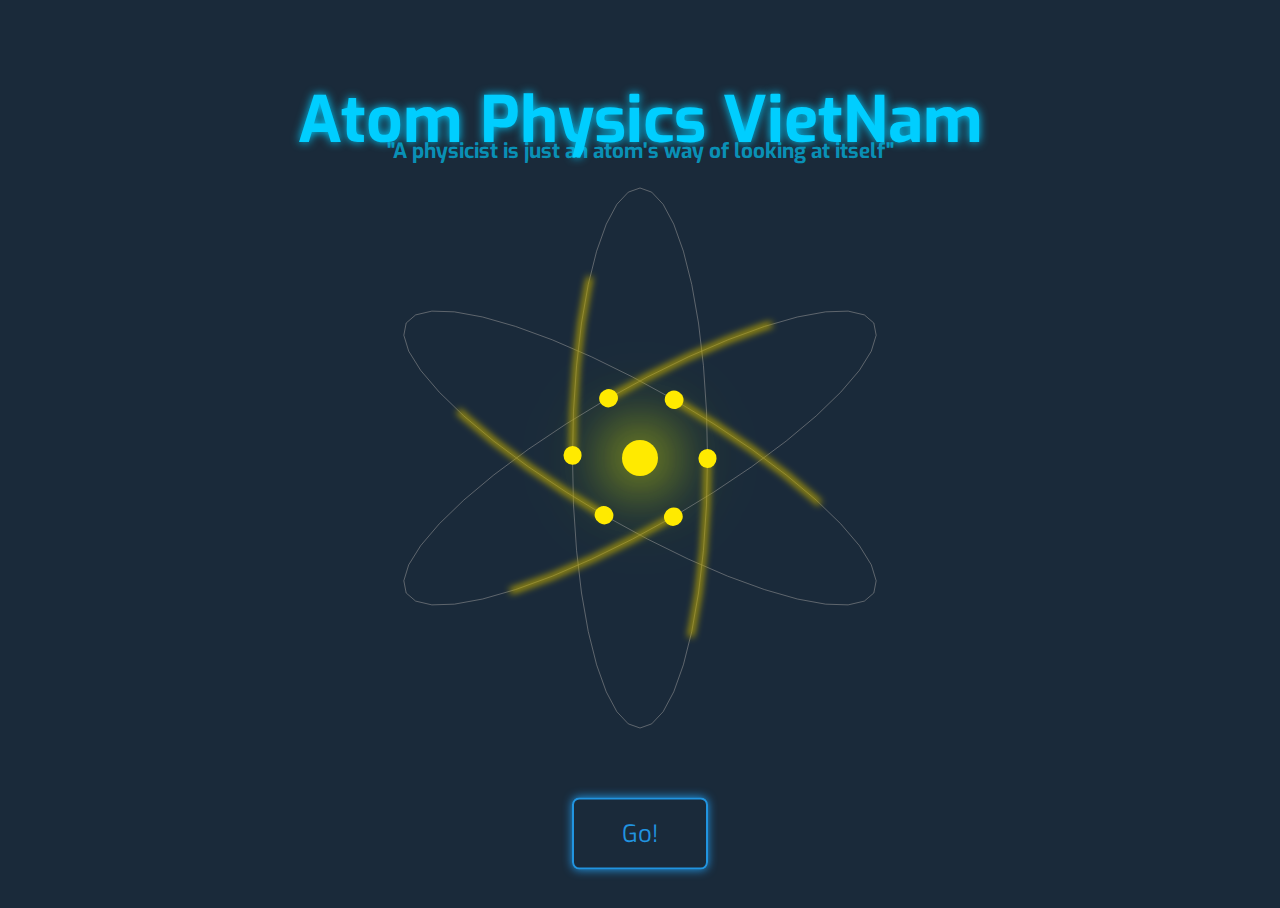
<file: index.html>
<!DOCTYPE html>
<html lang="en">

<head>
    <meta charset="UTF-8">
    <meta name="viewport" content="width=device-width, initial-scale=1.0, shrink-to-fit=no">
    <meta http-equiv="X-UA-Compatible" content="ie=edge">
    <link rel="stylesheet" href="https://stackpath.bootstrapcdn.com/bootstrap/4.1.3/css/bootstrap.min.css" integrity="sha384-MCw98/SFnGE8fJT3GXwEOngsV7Zt27NXFoaoApmYm81iuXoPkFOJwJ8ERdknLPMO" crossorigin="anonymous">
    <link href="https://fonts.googleapis.com/css?family=Exo" rel="stylesheet">
    <link rel="stylesheet" type="text/css" media="screen" href="css/style.css" />
    <title>Atom Physics VietNam</title>
    <script src="js/style.js"></script>
</head>


<body class="trangdoi">
    <svg class="atom" viewBox="0 0 100 100">
    <defs>
      <filter id="blur" x="-10" y="-10" width="120" height="120">
        <feGaussianBlur in="SourceGraphic" stdDeviation=".4" />
      </filter>
      <filter id="blur2" x="-10" y="-10" width="120" height="120">
        <feGaussianBlur in="SourceGraphic" stdDeviation="3" />
      </filter>
    </defs>
    <g filter="url(#blur2)">
    <circle class="kern" cx="50" cy="50" r="2" />
    </g>
    <circle class="kern" cx="50" cy="50" r="2" />
    <g class="lines">
      <path class="" d="M  57.5,50 57.39,55.21 57.05,60.26 56.5,65 55.75,69.28 54.82,72.98 53.75,75.98 52.57,78.19 51.3,79.54 50,80 48.7,79.54 47.43,78.19 46.25,75.98 45.18,72.98 44.25,69.28 43.5,65 42.95,60.26 42.61,55.21 42.5,50 42.61,44.79 42.95,39.74 43.5,35 44.25,30.72 45.18,27.02 46.25,24.02 47.43,21.81 48.7,20.46 50,20 51.3,20.46 52.57,21.81 53.75,24.02 54.82,27.02 55.75,30.72 56.5,35 57.05,39.74 57.39,44.79 57.5,50"></path>
      <path class="" d="M  53.75,56.5 49.18,59 44.64,61.23 40.26,63.13 36.17,64.62 32.51,65.67 29.38,66.24 26.87,66.32 25.07,65.9 24.02,65 23.76,63.64 24.3,61.87 25.63,59.74 27.69,57.32 30.43,54.67 33.76,51.88 37.59,49.03 41.8,46.21 46.25,43.5 50.82,41 55.36,38.77 59.74,36.88 63.83,35.38 67.49,34.33 70.62,33.76 73.13,33.68 74.93,34.1 75.98,35 76.24,36.36 75.7,38.13 74.38,40.26 72.31,42.68 69.57,45.33 66.24,48.12 62.41,50.97 58.2,53.79 53.75,56.5"></path>
      <path class="" d="M  53.75,43.5 58.2,46.21 62.41,49.03 66.24,51.88 69.57,54.67 72.31,57.32 74.38,59.74 75.7,61.87 76.24,63.64 75.98,65 74.93,65.9 73.13,66.32 70.63,66.24 67.49,65.67 63.83,64.62 59.74,63.13 55.36,61.23 50.82,59 46.25,56.5 41.8,53.79 37.59,50.97 33.76,48.13 30.43,45.33 27.69,42.68 25.63,40.26 24.3,38.13 23.76,36.36 24.02,35 25.07,34.1 26.87,33.68 29.37,33.76 32.51,34.33 36.17,35.38 40.26,36.87 44.64,38.77 49.18,41 53.75,43.5"></path>
      </g>
    <g class="electronTails"  filter="url(#blur)" >
      <path class="tail tail1" d="M  57.5,50 57.39,55.21 57.05,60.26 56.5,65 55.75,69.28 54.82,72.98 53.75,75.98 52.57,78.19 51.3,79.54 50,80 48.7,79.54 47.43,78.19 46.25,75.98 45.18,72.98 44.25,69.28 43.5,65 42.95,60.26 42.61,55.21 42.5,50 42.61,44.79 42.95,39.74 43.5,35 44.25,30.72 45.18,27.02 46.25,24.02 47.43,21.81 48.7,20.46 50,20 51.3,20.46 52.57,21.81 53.75,24.02 54.82,27.02 55.75,30.72 56.5,35 57.05,39.74 57.39,44.79 57.5,50"></path>
      <path class="tail tail2" d="M  53.75,56.5 49.18,59 44.64,61.23 40.26,63.13 36.17,64.62 32.51,65.67 29.38,66.24 26.87,66.32 25.07,65.9 24.02,65 23.76,63.64 24.3,61.87 25.63,59.74 27.69,57.32 30.43,54.67 33.76,51.88 37.59,49.03 41.8,46.21 46.25,43.5 50.82,41 55.36,38.77 59.74,36.88 63.83,35.38 67.49,34.33 70.62,33.76 73.13,33.68 74.93,34.1 75.98,35 76.24,36.36 75.7,38.13 74.38,40.26 72.31,42.68 69.57,45.33 66.24,48.12 62.41,50.97 58.2,53.79 53.75,56.5"></path>
      <path class="tail tail3" d="M  53.75,43.5 58.2,46.21 62.41,49.03 66.24,51.88 69.57,54.67 72.31,57.32 74.38,59.74 75.7,61.87 76.24,63.64 75.98,65 74.93,65.9 73.13,66.32 70.63,66.24 67.49,65.67 63.83,64.62 59.74,63.13 55.36,61.23 50.82,59 46.25,56.5 41.8,53.79 37.59,50.97 33.76,48.13 30.43,45.33 27.69,42.68 25.63,40.26 24.3,38.13 23.76,36.36 24.02,35 25.07,34.1 26.87,33.68 29.37,33.76 32.51,34.33 36.17,35.38 40.26,36.87 44.64,38.77 49.18,41 53.75,43.5"></path>
    </g>
    <g class="electrons">
      <path class="electron electron1" d="M  57.5,50 57.39,55.21 57.05,60.26 56.5,65 55.75,69.28 54.82,72.98 53.75,75.98 52.57,78.19 51.3,79.54 50,80 48.7,79.54 47.43,78.19 46.25,75.98 45.18,72.98 44.25,69.28 43.5,65 42.95,60.26 42.61,55.21 42.5,50 42.61,44.79 42.95,39.74 43.5,35 44.25,30.72 45.18,27.02 46.25,24.02 47.43,21.81 48.7,20.46 50,20 51.3,20.46 52.57,21.81 53.75,24.02 54.82,27.02 55.75,30.72 56.5,35 57.05,39.74 57.39,44.79 57.5,50"></path>
      <path class="electron electron2" d="M  53.75,56.5 49.18,59 44.64,61.23 40.26,63.13 36.17,64.62 32.51,65.67 29.38,66.24 26.87,66.32 25.07,65.9 24.02,65 23.76,63.64 24.3,61.87 25.63,59.74 27.69,57.32 30.43,54.67 33.76,51.88 37.59,49.03 41.8,46.21 46.25,43.5 50.82,41 55.36,38.77 59.74,36.88 63.83,35.38 67.49,34.33 70.62,33.76 73.13,33.68 74.93,34.1 75.98,35 76.24,36.36 75.7,38.13 74.38,40.26 72.31,42.68 69.57,45.33 66.24,48.12 62.41,50.97 58.2,53.79 53.75,56.5">
      </path>
      <path class="electron electron3" d="M  53.75,43.5 58.2,46.21 62.41,49.03 66.24,51.88 69.57,54.67 72.31,57.32 74.38,59.74 75.7,61.87 76.24,63.64 75.98,65 74.93,65.9 73.13,66.32 70.63,66.24 67.49,65.67 63.83,64.62 59.74,63.13 55.36,61.23 50.82,59 46.25,56.5 41.8,53.79 37.59,50.97 33.76,48.13 30.43,45.33 27.69,42.68 25.63,40.26 24.3,38.13 23.76,36.36 24.02,35 25.07,34.1 26.87,33.68 29.37,33.76 32.51,34.33 36.17,35.38 40.26,36.87 44.64,38.77 49.18,41 53.75,43.5"></path></g>
  </svg>
    <h1>Atom Physics VietNam</h1>
    <h3>"A physicist is just an atom's way of looking at itself"</h3>
    <div class="wrapper">
        <a href="homepage.html" class="button">Go!</a>
    </div>
    <script src="js/jquery-3.3.1.slim.min.js"></script>
    <script src="js/popper.min.js"></script>
    <script src="js/bootstrap.min.js"></script>

</body>

</html>
</file>
<file: css/style.css>
svg.atom {
                max-height: 100vh;
                max-width: 100vw;
                overflow: visible;
            }
            
            svg circle.kern {
                fill: #FFEA00;
                stroke: none;
                filter: drop-shadow(0px 0px 4px #AEEA00);
            }
            
            .atom path {
                fill: none;
                stroke: #999;
                stroke-width: 0.06;
            }
            
            path.tail {
                stroke: #bda800;
                fill: none;
                animation: atom 1.5s infinite linear;
                stroke-dashoffset: 0;
                stroke-dasharray: 20, 44.5;
                stroke-width: 0.6;
            }
            
            path.electron {
                stroke: #FFEA00;
                fill: none;
                animation: atom 1.5s infinite linear;
                stroke-dashoffset: 0;
                stroke-dasharray: 0.1, 64.4;
                stroke-width: 2;
                stroke-linecap: round;
            }
            
            path.tail1,
            path.electron1 {
                animation-delay: -1s;
            }
            
            path.tail2,
            path.electron2 {
                animation-delay: -1.4s;
            }
            
            @keyframes atom {
                to {
                    stroke-dashoffset: 129;
                }
            }
            
            html {
                height: 100%;
                background: #1A2A3A;
                color: #FFF;
            }
            
            body {
                font-family: 'Exo', sans-serif;
                display: flex;
                flex-direction: column;
                height: 100%;
            }
            
            *,
            *:before,
            *:after {
                position: relative;
                box-sizing: border-box;
            }
            
            h1 {
                color: #00ceff;
                position: absolute;
                top: 3%;
                left: auto;
                text-shadow: 0 0 10px #00ceff;
                font-size: 4rem;
            }
            
            h3 {
                color: #00ceffa3;
                position: absolute;
                top: 12%;
                left: auto;
                font-size: 1.3rem;
            }
            
            @-webkit-keyframes sheen {
                0% {
                    -webkit-transform: skewY(-45deg) translateX(0);
                    transform: skewY(-45deg) translateX(0);
                }
                100% {
                    -webkit-transform: skewY(-45deg) translateX(12.5em);
                    transform: skewY(-45deg) translateX(12.5em);
                }
            }
            
            @keyframes sheen {
                0% {
                    -webkit-transform: skewY(-45deg) translateX(0);
                    transform: skewY(-45deg) translateX(0);
                }
                100% {
                    -webkit-transform: skewY(-45deg) translateX(12.5em);
                    transform: skewY(-45deg) translateX(12.5em);
                }
            }
            
            .wrapper {
                display: block;
                position: absolute;
                top: 92%;
                left: 50%;
                -webkit-transform: translate(-50%, -50%);
                transform: translate(-50%, -50%);
            }
            
            .button {
                padding: 0.75em 2em;
                text-align: center;
                text-decoration: none;
                color: #2194E0;
                border: 2px solid #2194E0;
                font-size: 24px;
                display: inline-block;
                border-radius: 0.3em;
                transition: all 0.2s ease-in-out;
                position: relative;
                overflow: hidden;
                box-shadow: 0 0 10px #2194E0;
            }
            
            .button:before {
                content: "";
                background-color: rgba(255, 255, 255, 0.5);
                height: 100%;
                width: 3em;
                display: block;
                position: absolute;
                top: 0;
                left: -4.5em;
                -webkit-transform: skewX(-45deg) translateX(0);
                transform: skewX(-45deg) translateX(0);
                transition: none;
            }
            
            .button:hover {
                background-color: #2194E0;
                color: #fff;
                border-bottom: 4px solid #1977b5;
            }
            
            .button:hover:before {
                -webkit-transform: skewX(-45deg) translateX(13.5em);
                transform: skewX(-45deg) translateX(13.5em);
                transition: all 0.5s ease-in-out;
            }
            
            .navbar-light .navbar-nav .nav-link {
                color: white;
                padding: 4px 20px;
                font-size: 1.rem;
                padding-top: 6px;
            }
            
            .navbar-light .navbar-brand {
                color: #00ceff;
                font-size: 1.5rem;
                padding: 0;
                overflow: hidden;
            }
            
            .navbar-light .navbar-brand:before {
                content: "";
                background-color: rgba(255, 255, 255, 0.5);
                height: 100%;
                width: 3em;
                display: block;
                position: absolute;
                top: 0;
                left: -4.5em;
                -webkit-transform: skewX(-45deg) translateX(0);
                transform: skewX(-45deg) translateX(0);
                transition: none;
            }
            
            .navbar-light .navbar-brand:hover:before {
                -webkit-transform: skewX(-45deg) translateX(13.5em);
                transform: skewX(-45deg) translateX(13.5em);
                transition: all 0.5s ease-in-out;
            }
            
            .navbar-light .navbar-brand:hover {
                transition: all 0.30s ease-in-out;
                color: #3e69fe;
            }
            
            .navbar-light .navbar-nav .nav-link:hover {
                transition: all 0.30s ease-in-out;
                color: #00ceff;
            }
            
            .trangdoi {
                background: #1A2A3A;
                font-family: 'Exo', sans-serif;
                display: flex;
                justify-content: center;
                align-items: center;
                flex-direction: column;
                height: 100%;
            }
            
            .homepage {
                background: linear-gradient(to left, #4cd4e3 0%, #3e69fe 100%);
            }
            
            .dropdown-item:hover {
                background: #4cd4e3;
            }
            
            .bg-dark {
                background-size: 5rem 30rem;
            }
            
            #text {
                max-width: 100px;
            }
            
            #anh1 {
                max-width: 450px;
                padding: 0;
            }
            
            #textoftitle {
                color: #ffffffc7;
                font-size: 1.5rem;
            }
            
            #textoflaptop {
                font-size: 3rem;
                color: white;
                position: absolute;
                left: 150px;
                top: 100px;
            }
            
            .titlenha {
                text-align: center;
            }
            
            #welcome {
                font-size: 3rem;
                color: white;
                text-align: center;
                margin: 0 auto;
                padding-top: 5rem;
            }
            
            .show {
                background: white;
            }
            
            #textofshow {
                color: #3e69fe;
                font-size: 2rem;
            }
            
            .title {
                padding-top: 12rem;
                padding-bottom: 13rem;
            }
</file>
